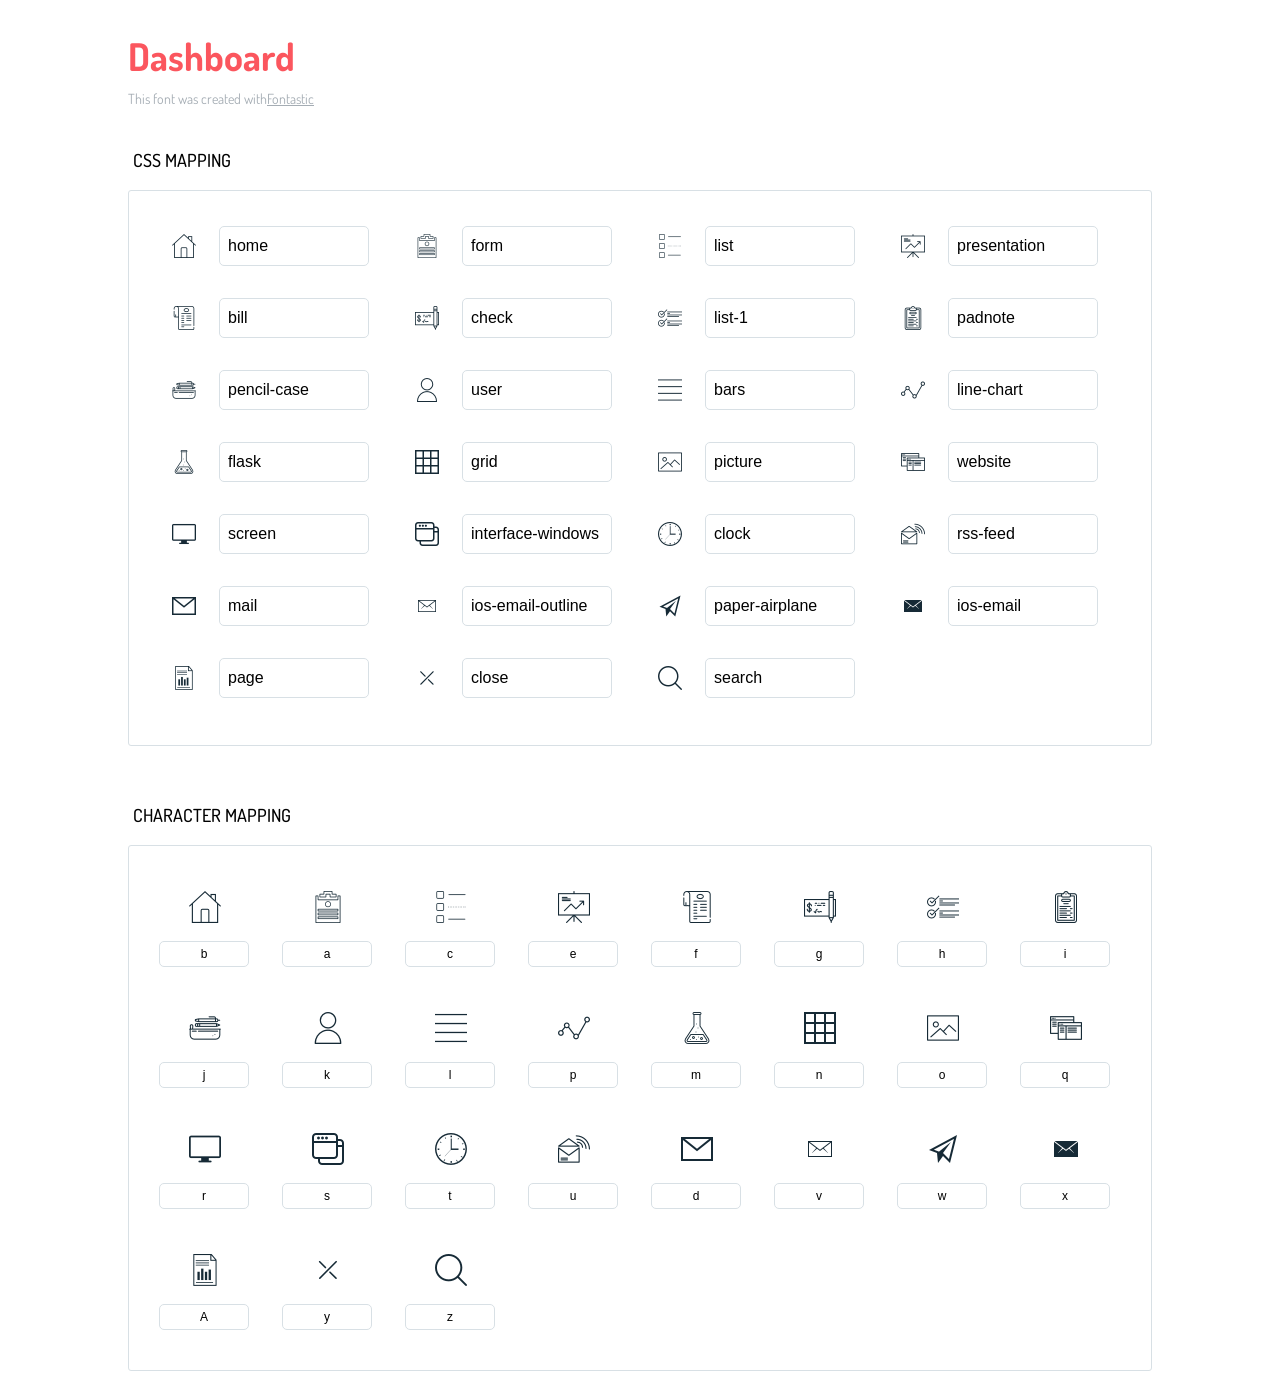
<file: admin/asset/icons-reference/icons-reference.html>
<!DOCTYPE html>
<html lang="en">
  <head>
    <meta charset="utf-8">
    <meta http-equiv="X-UA-Compatible" content="IE=edge,chrome=1">
    <meta name="viewport" content="width=device-width,initial-scale=1">
    <title>Font Reference - Dashboard</title>
    <link href="http://fonts.googleapis.com/css?family=Dosis:400,500,700" rel="stylesheet" type="text/css">
    <link rel="stylesheet" href="styles.css">
    <style type="text/css">html,body,div,span,applet,object,iframe,h1,h2,h3,h4,h5,h6,p,blockquote,pre,a,abbr,acronym,address,big,cite,code,del,dfn,em,img,ins,kbd,q,s,samp,small,strike,strong,sub,sup,tt,var,dl,dt,dd,ol,ul,li,fieldset,form,label,legend,table,caption,tbody,tfoot,thead,tr,th,td{margin:0;padding:0;border:0;outline:0;font-weight:inherit;font-style:inherit;font-family:inherit;font-size:100%;vertical-align:baseline}body{line-height:1;color:#000;background:#fff}ol,ul{list-style:none}table{border-collapse:separate;border-spacing:0;vertical-align:middle}caption,th,td{text-align:left;font-weight:normal;vertical-align:middle}a img{border:none}*{-webkit-box-sizing:border-box;-moz-box-sizing:border-box;box-sizing:border-box}body{font-family:'Dosis','Tahoma',sans-serif}.container{margin:15px auto;width:80%}h1{margin:40px 0 20px;font-weight:700;font-size:38px;line-height:32px;color:#fb565e}h2{font-size:18px;padding:0 0 21px 5px;margin:45px 0 0 0;text-transform:uppercase;font-weight:500}.small{font-size:14px;color:#a5adb4;}.small a{color:#a5adb4;}.small a:hover{color:#fb565e}.glyphs.character-mapping{margin:0 0 20px 0;padding:20px 0 20px 30px;color:rgba(0,0,0,0.5);border:1px solid #d8e0e5;-webkit-border-radius:3px;border-radius:3px;}.glyphs.character-mapping li{margin:0 30px 20px 0;display:inline-block;width:90px}.glyphs.character-mapping .icon{margin:10px 0 10px 15px;padding:15px;position:relative;width:55px;height:55px;color:#162a36 !important;overflow:hidden;-webkit-border-radius:3px;border-radius:3px;font-size:32px;}.glyphs.character-mapping .icon svg{fill:#000}.glyphs.character-mapping input{margin:0;padding:5px 0;line-height:12px;font-size:12px;display:block;width:100%;border:1px solid #d8e0e5;-webkit-border-radius:5px;border-radius:5px;text-align:center;outline:0;}.glyphs.character-mapping input:focus{border:1px solid #fbde4a;-webkit-box-shadow:inset 0 0 3px #fbde4a;box-shadow:inset 0 0 3px #fbde4a}.glyphs.character-mapping input:hover{-webkit-box-shadow:inset 0 0 3px #fbde4a;box-shadow:inset 0 0 3px #fbde4a}.glyphs.css-mapping{margin:0 0 60px 0;padding:30px 0 20px 30px;color:rgba(0,0,0,0.5);border:1px solid #d8e0e5;-webkit-border-radius:3px;border-radius:3px;}.glyphs.css-mapping li{margin:0 30px 20px 0;padding:0;display:inline-block;overflow:hidden}.glyphs.css-mapping .icon{margin:0;margin-right:10px;padding:13px;height:50px;width:50px;color:#162a36 !important;overflow:hidden;float:left;font-size:24px}.glyphs.css-mapping input{margin:0;margin-top:5px;padding:8px;line-height:16px;font-size:16px;display:block;width:150px;height:40px;border:1px solid #d8e0e5;-webkit-border-radius:5px;border-radius:5px;background:#fff;outline:0;float:right;}.glyphs.css-mapping input:focus{border:1px solid #fbde4a;-webkit-box-shadow:inset 0 0 3px #fbde4a;box-shadow:inset 0 0 3px #fbde4a}.glyphs.css-mapping input:hover{-webkit-box-shadow:inset 0 0 3px #fbde4a;box-shadow:inset 0 0 3px #fbde4a}</style>
  </head>
  <body>
    <div class="container">
      <h1>Dashboard</h1>
      <p class="small">This font was created with<a href="http://fontastic.me/">Fontastic</a></p>
      <h2>CSS mapping</h2>
      <ul class="glyphs css-mapping">
        <li>
          <div class="icon icon-home"></div>
          <input type="text" readonly="readonly" value="home">
        </li>
        <li>
          <div class="icon icon-form"></div>
          <input type="text" readonly="readonly" value="form">
        </li>
        <li>
          <div class="icon icon-list"></div>
          <input type="text" readonly="readonly" value="list">
        </li>
        <li>
          <div class="icon icon-presentation"></div>
          <input type="text" readonly="readonly" value="presentation">
        </li>
        <li>
          <div class="icon icon-bill"></div>
          <input type="text" readonly="readonly" value="bill">
        </li>
        <li>
          <div class="icon icon-check"></div>
          <input type="text" readonly="readonly" value="check">
        </li>
        <li>
          <div class="icon icon-list-1"></div>
          <input type="text" readonly="readonly" value="list-1">
        </li>
        <li>
          <div class="icon icon-padnote"></div>
          <input type="text" readonly="readonly" value="padnote">
        </li>
        <li>
          <div class="icon icon-pencil-case"></div>
          <input type="text" readonly="readonly" value="pencil-case">
        </li>
        <li>
          <div class="icon icon-user"></div>
          <input type="text" readonly="readonly" value="user">
        </li>
        <li>
          <div class="icon icon-bars"></div>
          <input type="text" readonly="readonly" value="bars">
        </li>
        <li>
          <div class="icon icon-line-chart"></div>
          <input type="text" readonly="readonly" value="line-chart">
        </li>
        <li>
          <div class="icon icon-flask"></div>
          <input type="text" readonly="readonly" value="flask">
        </li>
        <li>
          <div class="icon icon-grid"></div>
          <input type="text" readonly="readonly" value="grid">
        </li>
        <li>
          <div class="icon icon-picture"></div>
          <input type="text" readonly="readonly" value="picture">
        </li>
        <li>
          <div class="icon icon-website"></div>
          <input type="text" readonly="readonly" value="website">
        </li>
        <li>
          <div class="icon icon-screen"></div>
          <input type="text" readonly="readonly" value="screen">
        </li>
        <li>
          <div class="icon icon-interface-windows"></div>
          <input type="text" readonly="readonly" value="interface-windows">
        </li>
        <li>
          <div class="icon icon-clock"></div>
          <input type="text" readonly="readonly" value="clock">
        </li>
        <li>
          <div class="icon icon-rss-feed"></div>
          <input type="text" readonly="readonly" value="rss-feed">
        </li>
        <li>
          <div class="icon icon-mail"></div>
          <input type="text" readonly="readonly" value="mail">
        </li>
        <li>
          <div class="icon icon-ios-email-outline"></div>
          <input type="text" readonly="readonly" value="ios-email-outline">
        </li>
        <li>
          <div class="icon icon-paper-airplane"></div>
          <input type="text" readonly="readonly" value="paper-airplane">
        </li>
        <li>
          <div class="icon icon-ios-email"></div>
          <input type="text" readonly="readonly" value="ios-email">
        </li>
        <li>
          <div class="icon icon-page"></div>
          <input type="text" readonly="readonly" value="page">
        </li>
        <li>
          <div class="icon icon-close"></div>
          <input type="text" readonly="readonly" value="close">
        </li>
        <li>
          <div class="icon icon-search"></div>
          <input type="text" readonly="readonly" value="search">
        </li>
      </ul>
      <h2>Character mapping</h2>
      <ul class="glyphs character-mapping">
        <li>
          <div data-icon="b" class="icon"></div>
          <input type="text" readonly="readonly" value="b">
        </li>
        <li>
          <div data-icon="a" class="icon"></div>
          <input type="text" readonly="readonly" value="a">
        </li>
        <li>
          <div data-icon="c" class="icon"></div>
          <input type="text" readonly="readonly" value="c">
        </li>
        <li>
          <div data-icon="e" class="icon"></div>
          <input type="text" readonly="readonly" value="e">
        </li>
        <li>
          <div data-icon="f" class="icon"></div>
          <input type="text" readonly="readonly" value="f">
        </li>
        <li>
          <div data-icon="g" class="icon"></div>
          <input type="text" readonly="readonly" value="g">
        </li>
        <li>
          <div data-icon="h" class="icon"></div>
          <input type="text" readonly="readonly" value="h">
        </li>
        <li>
          <div data-icon="i" class="icon"></div>
          <input type="text" readonly="readonly" value="i">
        </li>
        <li>
          <div data-icon="j" class="icon"></div>
          <input type="text" readonly="readonly" value="j">
        </li>
        <li>
          <div data-icon="k" class="icon"></div>
          <input type="text" readonly="readonly" value="k">
        </li>
        <li>
          <div data-icon="l" class="icon"></div>
          <input type="text" readonly="readonly" value="l">
        </li>
        <li>
          <div data-icon="p" class="icon"></div>
          <input type="text" readonly="readonly" value="p">
        </li>
        <li>
          <div data-icon="m" class="icon"></div>
          <input type="text" readonly="readonly" value="m">
        </li>
        <li>
          <div data-icon="n" class="icon"></div>
          <input type="text" readonly="readonly" value="n">
        </li>
        <li>
          <div data-icon="o" class="icon"></div>
          <input type="text" readonly="readonly" value="o">
        </li>
        <li>
          <div data-icon="q" class="icon"></div>
          <input type="text" readonly="readonly" value="q">
        </li>
        <li>
          <div data-icon="r" class="icon"></div>
          <input type="text" readonly="readonly" value="r">
        </li>
        <li>
          <div data-icon="s" class="icon"></div>
          <input type="text" readonly="readonly" value="s">
        </li>
        <li>
          <div data-icon="t" class="icon"></div>
          <input type="text" readonly="readonly" value="t">
        </li>
        <li>
          <div data-icon="u" class="icon"></div>
          <input type="text" readonly="readonly" value="u">
        </li>
        <li>
          <div data-icon="d" class="icon"></div>
          <input type="text" readonly="readonly" value="d">
        </li>
        <li>
          <div data-icon="v" class="icon"></div>
          <input type="text" readonly="readonly" value="v">
        </li>
        <li>
          <div data-icon="w" class="icon"></div>
          <input type="text" readonly="readonly" value="w">
        </li>
        <li>
          <div data-icon="x" class="icon"></div>
          <input type="text" readonly="readonly" value="x">
        </li>
        <li>
          <div data-icon="A" class="icon"></div>
          <input type="text" readonly="readonly" value="A">
        </li>
        <li>
          <div data-icon="y" class="icon"></div>
          <input type="text" readonly="readonly" value="y">
        </li>
        <li>
          <div data-icon="z" class="icon"></div>
          <input type="text" readonly="readonly" value="z">
        </li>
      </ul>
    </div>
    <script>(function() {
  var glyphs, i, len, ref;

  ref = document.getElementsByClassName('glyphs');
  for (i = 0, len = ref.length; i < len; i++) {
    glyphs = ref[i];
    glyphs.addEventListener('click', function(event) {
      if (event.target.tagName === 'INPUT') {
        return event.target.select();
      }
    });
  }

}).call(this);

    </script>
  </body>
</html>
</file>
<file: admin/asset/icons-reference/styles.css>
@charset "UTF-8";

@font-face {
  font-family: "dashboard";
  src:url("fonts/dashboard.eot");
  src:url("fonts/dashboard.eot?#iefix") format("embedded-opentype"),
    url("fonts/dashboard.woff") format("woff"),
    url("fonts/dashboard.ttf") format("truetype"),
    url("fonts/dashboard.svg#dashboard") format("svg");
  font-weight: normal;
  font-style: normal;

}

[data-icon]:before {
  font-family: "dashboard" !important;
  content: attr(data-icon);
  font-style: normal !important;
  font-weight: normal !important;
  font-variant: normal !important;
  text-transform: none !important;
  speak: none;
  line-height: 1;
  -webkit-font-smoothing: antialiased;
  -moz-osx-font-smoothing: grayscale;
}

[class^="icon-"]:before,
[class*=" icon-"]:before {
  font-family: "dashboard" !important;
  font-style: normal !important;
  font-weight: normal !important;
  font-variant: normal !important;
  text-transform: none !important;
  speak: none;
  line-height: 1;
  -webkit-font-smoothing: antialiased;
  -moz-osx-font-smoothing: grayscale;
}

.icon-home:before {
  content: "\62";
}
.icon-form:before {
  content: "\61";
}
.icon-list:before {
  content: "\63";
}
.icon-presentation:before {
  content: "\65";
}
.icon-bill:before {
  content: "\66";
}
.icon-check:before {
  content: "\67";
}
.icon-list-1:before {
  content: "\68";
}
.icon-padnote:before {
  content: "\69";
}
.icon-pencil-case:before {
  content: "\6a";
}
.icon-user:before {
  content: "\6b";
}
.icon-bars:before {
  content: "\6c";
}
.icon-line-chart:before {
  content: "\70";
}
.icon-flask:before {
  content: "\6d";
}
.icon-grid:before {
  content: "\6e";
}
.icon-picture:before {
  content: "\6f";
}
.icon-website:before {
  content: "\71";
}
.icon-screen:before {
  content: "\72";
}
.icon-interface-windows:before {
  content: "\73";
}
.icon-clock:before {
  content: "\74";
}
.icon-rss-feed:before {
  content: "\75";
}
.icon-mail:before {
  content: "\64";
}
.icon-ios-email-outline:before {
  content: "\76";
}
.icon-paper-airplane:before {
  content: "\77";
}
.icon-ios-email:before {
  content: "\78";
}
.icon-page:before {
  content: "\41";
}
.icon-close:before {
  content: "\79";
}
.icon-search:before {
  content: "\7a";
}
</file>
